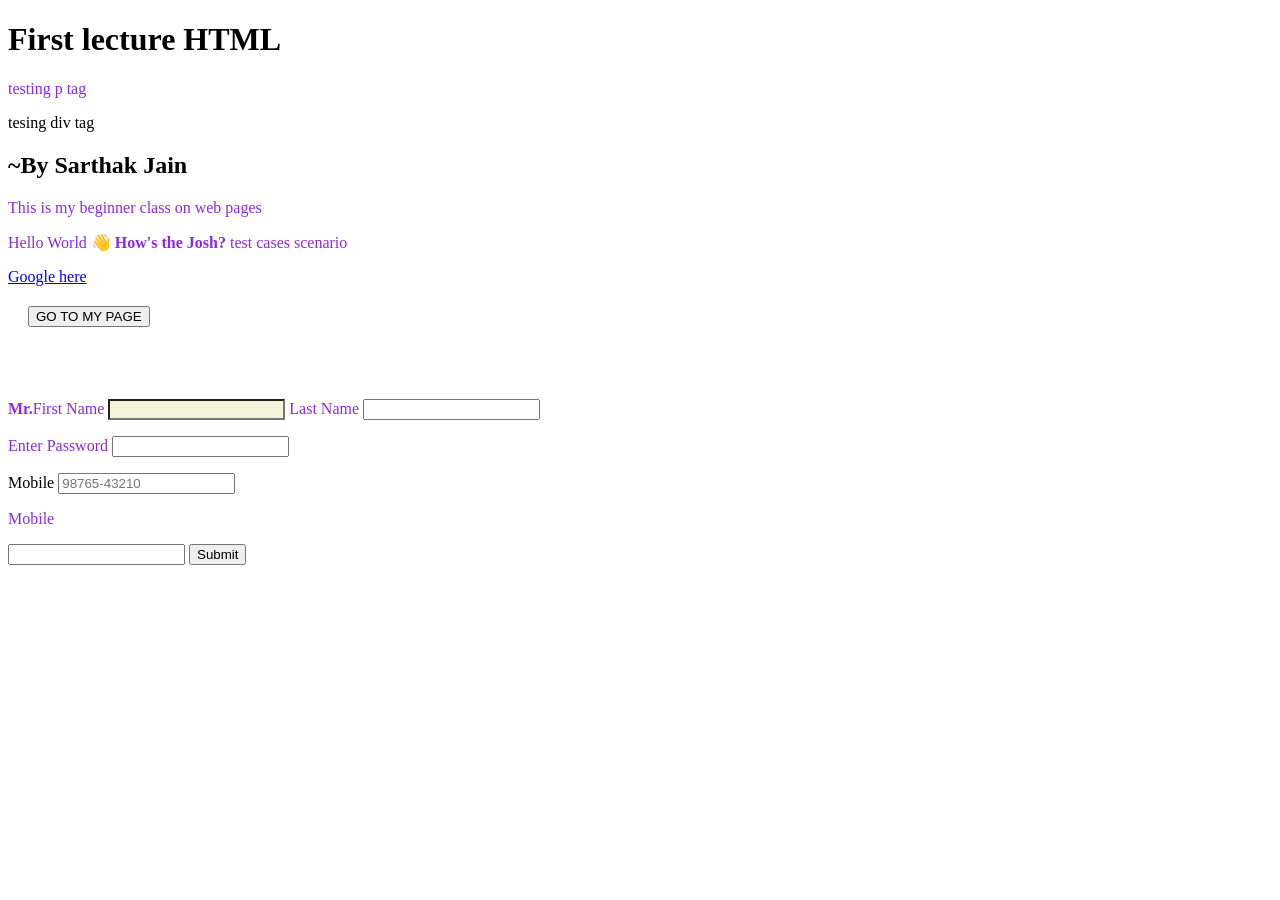
<file: JS_BackendCourse/HTML_CSS_JS/HTML_-Tutorial_Sanket-main/Index.html>
<!DOCTYPE html>

<html>
    <head> <!--opening tag--> 

        <title>HTML first lecture</title>
         <!--name of the webpage which you see on the top -->
       
    </head>  <!--closing tag--> 

    <body>
        <div >
        <h1>First lecture HTML</h1>
        </div>

        <p>testing p tag</p>
        <div>tesing div tag</div>

        <h2>~By Sarthak Jain</h2>

        <p >This is my beginner class on web pages</p>
        <p>
            Hello World 👋 <b>How's the Josh?</b> test cases scenario</p>
         <!--any tag which started last will close first -->
        
        <a href="https://www.google.com/"> Google here </a>

        <br>

        <div style="margin: 20px;">

        <button>GO TO MY PAGE</button>

    </div>

    <!-- <div style="margin: 20px; "> 
        <img src="https://cdn.pixabay.com/photo/2015/04/19/08/32/marguerite-729510__340.jpg" 
        width="200px" height="200px">
    </div>

    <div >
        <video controls><source src="https://www.w3schools.com/tags/movie.mp4" > </video>
    </div> -->




    
    <style>
        thead,tbody,tr,td, th {border: 1px solid black;}
        p {color: blueviolet;}
    </style>





    <!-- <table >

        <thead >
            <tr >
                <th>Column head 1</th>
                <th>column head 2</th>
                <th>column head 3</th>
            </tr>
        </thead>

        <tbody>
            <tr>
                <td colspan="2" >value 11</td>
                <td>value 12</td>
                
            </tr>
            <tr>
                <td rowspan="2">value 21</td>
                <td>value 22</td>
                <td>value 23</td>
            </tr>
            <tr>
                
                <td>value 32</td>
                <td>value 33</td>
            </tr>


        </tbody>
    </table> -->

    <br>
    <br>


    <form>

        <P ><b>Mr.</b>First Name <input type="text" name = "FName" style="background-color: beige;" >  Last Name <input type="text" name = "LName" > </P>

        <P>Enter Password <input type="password" name = "Password" > </P>

        <lable> Mobile</lable>
        <input type="number" name="mobile" placeholder="98765-43210">
      
        <p>Mobile</p>
        <input type="number" name="phone">

        <input type="submit">
    </form>
    


    </body>

   


</html>
</file>
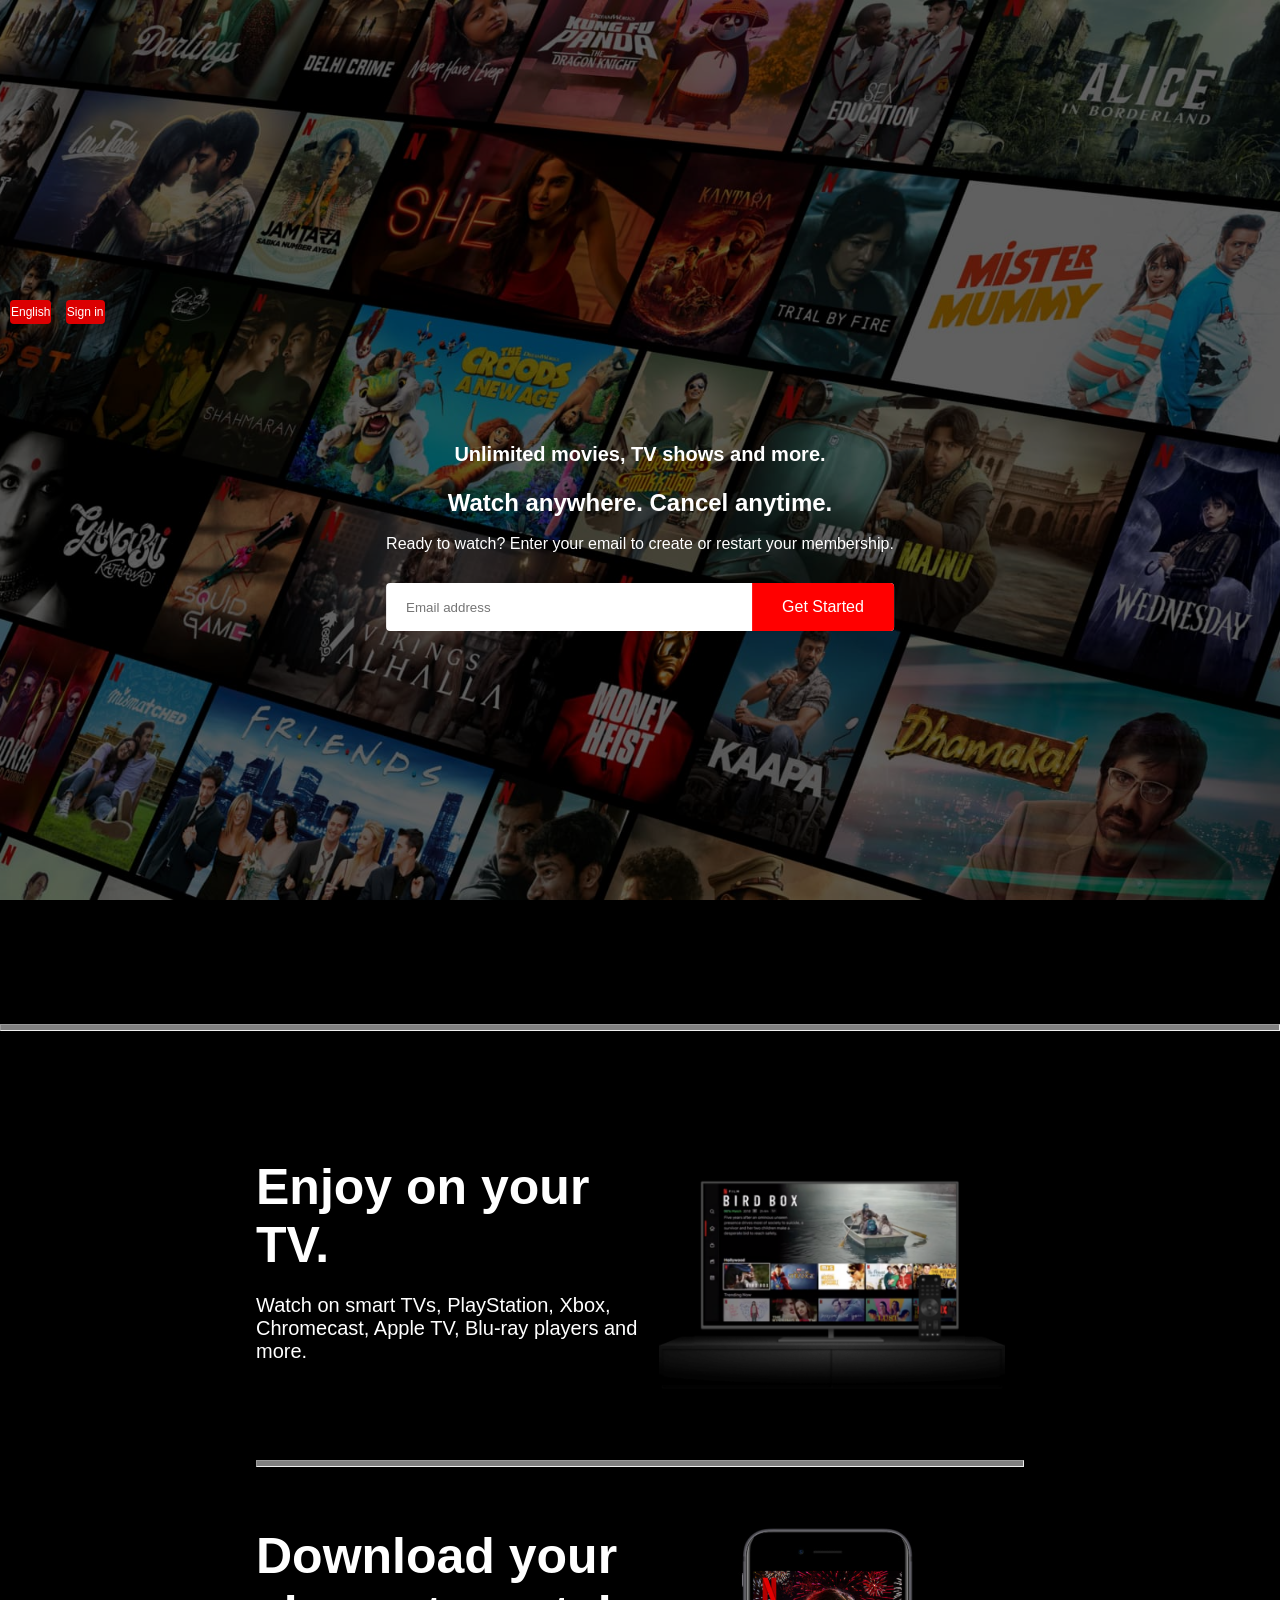
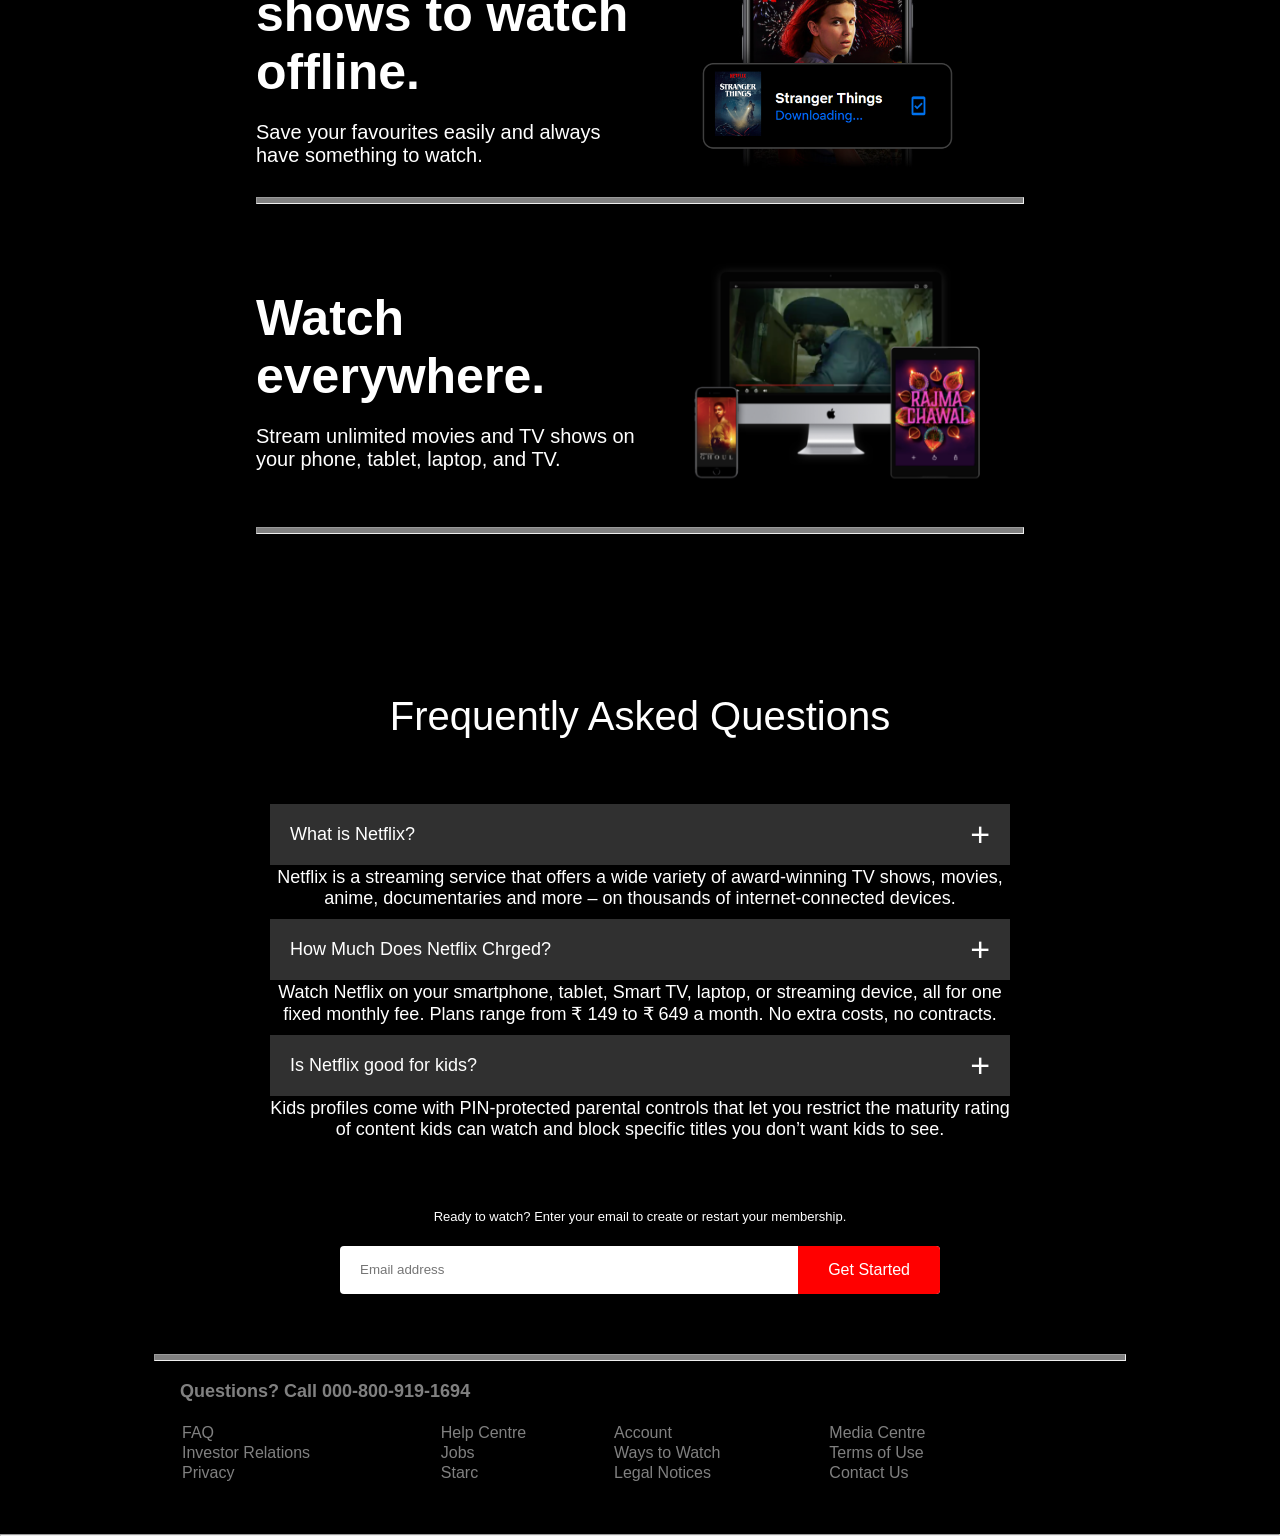
<file: Home.html>
<!DOCTYPE html>
<html lang="en">
<head>
    <meta charset="UTF-8">
    <meta http-equiv="X-UA-Compatible" content="IE=edge">
    <meta name="viewport" content="width=device-width, initial-scale=1.0">
    <link rel="stylesheet" href="style.css">
    <link rel="icon" href="logo.png">
    <title>Netflix</title>

</head>
<body>



  <div class="home">
    
      <div class="header">
       
  
      </div> 

      <nav>
      
        
        <div  class="buttons">
          <button class="lngbutton">English</button> <a href="Home.html"></a>
         <a href="signin.html"><button >Sign in</button></a>
          </div>
      
        </nav>
  
      <div class="content">
      
   
      <div class="header-content">
    <h1>Unlimited movies, TV shows and more.</h1>
    
      <h2>Watch anywhere. Cancel anytime.</h2>
      <br><p>Ready to watch? Enter your email to create or restart your membership.</p>
      <form class="emailsignup">
          <input type="email" placeholder="Email address" required>
          <button style="background-color: red;" type="submit">Get Started</button>
      </form>
    </div>
  </div>
 
 

 

   
</div>
</div>
<hr style="height:7px;background-color: gray;">

<div class="features">
      <div class="row1">
        <div class="textcol">
          <h2>
            Enjoy on your TV.
          </h2>
          <p>Watch on smart TVs, PlayStation, Xbox, <br> Chromecast, Apple TV, Blu-ray players and <br> more.</p>
        </div>
        <div class="imgcol">
          <img src="./feature-1.png" alt="">
        </div>
      </div> 
      <hr style="height:7px;background-color: gray;">

       <div class="row3">
        <div class="textcol">
          <h2>
            Download your shows to watch offline.
            
          </h2>
          <p>Save your favourites easily and always have something to watch.</p>
        </div>
        <div class="imgcol">
          <img src="./feature-2.png" alt="">
        </div>
        <hr style="height:7px;background-color: gray;width: 100%;">

        <div class="row3">
          <div class="textcol">
            <h2>
              Watch everywhere.
              
            </h2>
            <p>Stream unlimited movies and TV shows on your phone, tablet, laptop, and TV.</p>
          </div>
          <div class="imgcol">
            <img src="./feature-3.png" alt="">
          </div>
          <hr style="height:7px;background-color: gray;width: 100%;">

      </div> 
 

      </div>
</div>
<div class= "faq">
  <h2>Frequently Asked Questions</h2>
  <ul class= "accordion">
      <li>
          <input type= "radio" name= "accordion" id= "first">
          <label for= "first" >What is Netflix?</label>
          <div class= "answer">
              <p>Netflix is a streaming service that offers a wide variety of award-winning TV shows, movies, anime, documentaries and more – on thousands of internet-connected devices. </p>
          </div>
      </li>
      <li>
        <input type= "radio" name= "accordion" id= "second">
        <label for= "second" >How Much Does Netflix Chrged?</label>
        <div class= "answer">
            <p>Watch Netflix on your smartphone, tablet, Smart TV, laptop, or streaming device, all for one fixed monthly fee. Plans range from ₹ 149 to ₹ 649 a month. No extra costs, no contracts.  </p>
        </div>
    </li>
    <li>
      <input type= "radio" name= "accordion" id= "third">
      <label for= "third" >Is Netflix good for kids?</label>
      <div class= "answer">
          <p>Kids profiles come with PIN-protected parental controls that let you restrict the maturity rating of content kids can watch and block specific titles you don’t want kids to see. </p>
      </div>
  </li>
  </ul>
  <small>Ready to watch? Enter your email to create or restart your membership.</small>
  <form class="emailsignup">
    <input type="email" placeholder="Email address" required>
    <button style="background-color: red;" type="submit">Get Started</button>
</form>
<hr style="height:7px;background-color: gray;max-width:1000px;">
</div>

<div class="footer">
  <h2>Questions? Call 000-800-919-1694</h2>
  
  <table style="width:80%">
    
    
    <tr>
       <td>FAQ</td>
       <td>Help Centre</td>
       <td>Account</td>
       <td>Media Centre</td>
    </tr>
    
    <tr >
       <td>Investor Relations</td>
       <td>Jobs</td>
       <td>Ways to Watch</td>
       <td>Terms of Use</td>
    </tr>
    
    <tr>
       <td>Privacy</td>
       <td>Starc</td>
       <td>Legal Notices</td>
       <td>Contact Us</td>
    </tr>
 </table>
  

</div>
 <hr>
 <div class="video">
  

 

 </div>
</body>
</html>
</file>
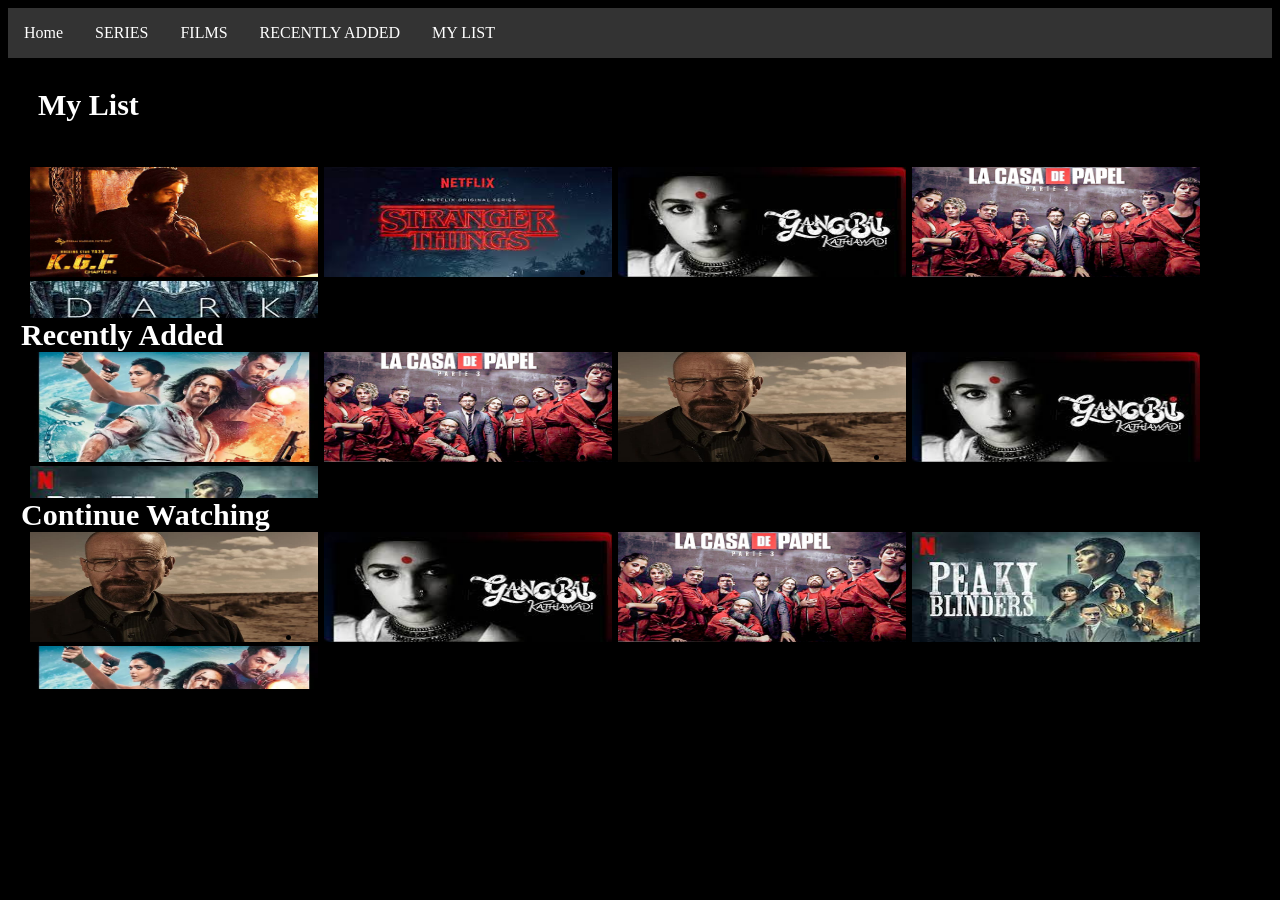
<file: movielist.html>
<!DOCTYPE html>
<html lang="en">
<head>
    <meta charset="UTF-8">
    <meta http-equiv="X-UA-Compatible" content="IE=edge">
    <meta name="viewport" content="width=device-width, initial-scale=1.0">
    <link rel="stylesheet" href="movielist.css">
    <link rel="icon" href="logo.png">
    <title>Netflix</title>

</head>
<body>
    <div class="upper">
        <div class="logo">
            <a href="#">
               
            </a>
             <ul class="nav">
                <li class="navlist"><a href="Home.html">Home</a></li>
                <li class="navlist"><a href="#SERIES">SERIES</a></li>
                <li class="navlist"><a href="#FILMS">FILMS</a></li>
                <li class="navlist"><a href="#RECENTLY ADDED">RECENTLY ADDED</a></li>
                <li class="navlist"><a href="#MY LIST">MY LIST</a></li>
            </ul>
        </div>
    </div>
    <div class="mylist">
        <div class="txtimg">
            <h2 class="mylisthead">My List</h2>
        </div>
    </div>
    <div class="col1">
        <ul>
            <a href="video.html"><li class="imgofmovie"><img src="kgf.jpg" alt="" class="moviesimg"></a></li>
            <li class="imgofmovie"><a href="#"><img src="movie2.jpeg" alt="" class="moviesimg"></a></li>
            <li class="imgofmovie"><a href="#"><img src="movie3.jpeg" alt="" class="moviesimg"></a></li>
            <li class="imgofmovie"><a href="#"><img src="movie4.jpeg" alt="" class="moviesimg"></a></li>
            <li class="imgofmovie"><a href="#"><img src="movie1.jpeg" alt="" class="moviesimg"></a></li>
        </ul>
    </div>
    <div class="col2">
        <p>Recently Added</p>    
        <ul>
            <li class="imgofmovie"><a href="#"><img src="pathaan.webp" alt="" class="moviesimg"></a></li>
            <li class="imgofmovie"><a href="#"><img src="movie4.jpeg" alt="" class="moviesimg"></a></li>
            <li class="imgofmovie"><a href="#"><img src="movie6.jpg" alt="" class="moviesimg"></a></li>
            <li class="imgofmovie"><a href="#"><img src="movie3.jpeg" alt="" class="moviesimg"></a></li>
            <li class="imgofmovie"><a href="#"><img src="movie5.jpeg" alt="" class="moviesimg"></a></li>
        </ul>
    </div>
    <div class="col3">
        <p>Continue Watching</p>    
        <ul>
            <li class="imgofmovie"><a href="#"><img src="movie6.jpg" alt="" class="moviesimg"></a></li>
            <li class="imgofmovie"><a href="#"><img src="movie3.jpeg" alt="" class="moviesimg"></a></li>
            <li class="imgofmovie"><a href="#"><img src="movie4.jpeg" alt="" class="moviesimg"></a></li>
            <li class="imgofmovie"><a href="#"><img src="movie5.jpeg" alt="" class="moviesimg"></a></li>
            <li class="imgofmovie"><a href="#"><img src="pathaan.webp" alt="" class="moviesimg"></a></li>
        </ul>
    </div>
</body>
</html>
</file>
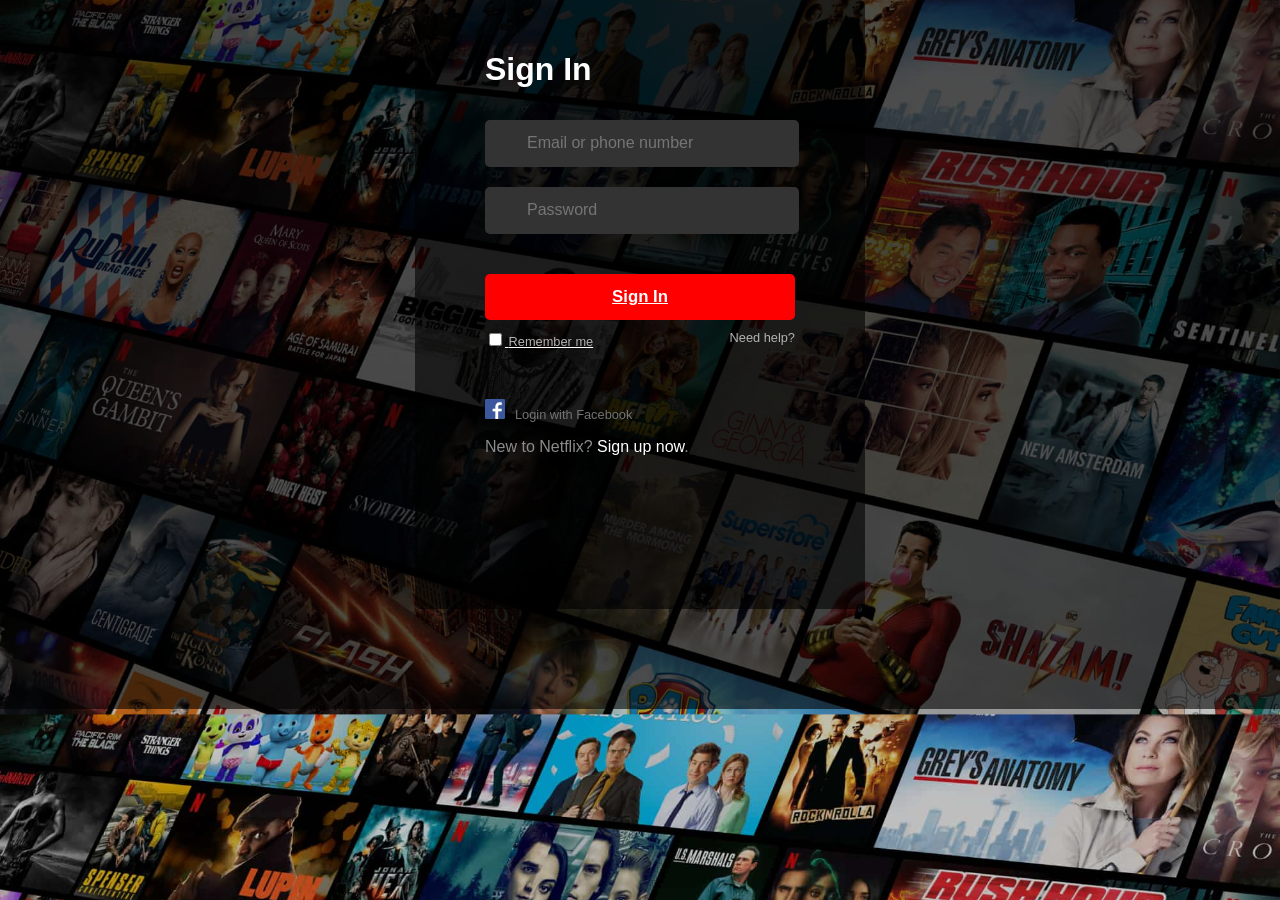
<file: signin.html>
<!DOCTYPE html>
<html lang="en">
<head>
    <meta charset="UTF-8">
    <meta http-equiv="X-UA-Compatible" content="IE=edge">
    <meta name="viewport" content="width=device-width, initial-scale=1.0">
    <link rel="stylesheet" href="https://cdnjs.cloudflare.com/ajax/libs/font-awesome/5.15.3/css/all.min.css" integrity="sha512-iBBXm8fW90+nuLcSKlbmrPcLa0OT92xO1BIsZ+ywDWZCvqsWgccV3gFoRBv0z+8dLJgyAHIhR35VZc2oM/gI1w==" crossorigin="anonymous" />
    <link rel="stylesheet" href="signin.css">
    <link rel="icon" href="logo.png">
    <title>Netflix</title>
    
</head>
<body>
    <div class="upper">
        <div class="logo">
            <a href="#">
            </a>
        </div>
        <div class="login-div">
            <form class="login">
                <h1>Sign In</h1>
                <div class="input-text">
                    <input type="text" id="inputEmail" name="email" placeholder="Email or phone number" />
                </div>
                <div class="input-text">
                    <input type="password" id="inputPassword" name="password" placeholder="Password" />
                </div>
                <div class="ref">
                    <button class="signin-button"><a href="movielist.html" style="color: white;">Sign In</button>
                </div>
                
                <div class="remember-flex">
                    <div>
                        <input type="checkbox">
                        <label class="color_text">Remember me</label>
                    </div>
                    <div class="help">
                        <a class="color_text" href="#">Need help?</a>
                    </div>
                </div>
                <div class="login-face">
                    <img src="fb-icon.png" height="20"/><a href="#" class="color_link log_face">Login with Facebook</a>
                </div>
                <div class="new-members">
                    New to Netflix? <a href="#" class="signup-link">Sign up now</a>.
                </div>
             </form>
        </div>
    </div>
</body>
</html>
</file>
<file: style.css>
*{
    margin: 0;
    padding: 0;
    font-family: 'poppins', sans-serif;
    box-sizing: border-box;
}

body{
    background: #000;
    color: #fff;
    

}
.header
{
    width: 100%;
    height: 100vh;
    background-image:  url(IN-en-20230123-popsignuptwoweeks-perspective_alpha_website_large.jpg);
    opacity: 50%;
    background-size: cover;
    background-position: center ;
    padding: 10px 8%;
    position: relative;
   
 
}


nav{
    display: flex;
    text-align: center;
  justify-content: space-between;
    position:relative; bottom:700px ;

    padding-right: 20px;
   
    position: relative;
   
    
}


.nav logo{
    margin-right: 50px;
}

.logo{
    width: 150px;
    cursor: pointer;
    align-items: inherit;
    right: 150PX;
   padding-left: 20px;
}


nav button{
    border: 0;
 outline: 0;
 background: #db0001;
 color: #fff;
 padding: 7px 20px;
 font-size: 12px;
 border-radius: 4px;
 margin-left: 10px;
 cursor: pointer;
}

.content{
    position: absolute;
    top: 50%;
    left: 50%;
    transform: translate(-50%,-50%);
    text-align: center;
    margin-top: 50px;

}



.content h1{
    font-size: 60px;
    line-height: 70px;
    font-weight: 600;
    max-width: 650px;
}
.content h3{
   
    font-weight: 400;
    margin-bottom:20px;

}

.emailsignup{
    background: #fff;
    border-radius: 4px;
    display: flex;
    align-items: center;
    margin-top: 30px;
    overflow: hidden;
}
.emailsignup input{
    flex: 1;
    border: 0;
    outline: 0;
    margin-left: 20px;
}
.emailsignup button{
    border: 0;
    outline: 0;
    color: #fff;
    font-size: 16px;
    cursor: pointer;
    padding: 15px 30px;
}
.features
{
    padding: 50px 20%;
    font-size: 20px;
}
.row1{
    display: flex;
    width: 100%;
    align-items: center;
    flex-wrap: wrap;
    padding: 50px 0;
}
.textcol{
    flex-basis: 50%;
    margin-bottom: 20px;
   
}
.imgcol{
    flex-basis: 50%;
    margin-bottom: 20px;  
}
.imgcol img{
    display: block;
    width: 90%;

margin: auto;
}
.features h2{
    font-size:50px ;
    font-weight:  600px; 
    margin-bottom: 20px;

}

.row2{
    display: flex;
    width: 100%;
    align-items: center;
    flex-wrap: wrap;
    padding: 50px 0;
}

.row3{
    display: flex;
    width: 100%;
    align-items: center;
    flex-wrap: wrap;
    padding: 50px 0;

}
.faq{
    padding: 10px 12%;
   text-align: center;
    font-size: 18px;}
.faq h2{
   font-weight: 500;
   font-size: 40px;
}
.accordion{
    margin: 60px auto;
    width: 100%;
    max-width: 750px;}

 .accordion li{
    list-style: none;
    width: 100%;
    padding: 5px;}
 
    .accordion li label{
    display: flex;
    align-items: center;
    padding: 20px;
    font-size: 18px;
    font-weight: 500;
    background: #303030;
    margin-bottom: 2px;
    cursor: pointer;
position: relative;}

label::after{
    content: ' +';
    font-size: 34px;
    position: absolute;
    
    right: 20px;
}


input[type="radio"]{
    display:none;
}
    
.accordion.answer{
    background: #303030;
    text-align: left;
    padding: 0 20px;
    max-height: 0;
   
    
}

    .accordion input[type="radio"] :checked + label + .answer{
    max-height: 60px;
    padding: 30px 20px
    
    }

.faq .emailsignup{
    max-width: 600px;
    margin: 20px auto 60px;
}

.faq small{
    font-size: 13px;
}

.footer h2
{
font-size: large;
color: grey;
padding-left: 180px;
padding-top: 10px;
}
.footer table{
    color: grey;
    padding-left: 180px;
padding-top: 20px;
padding-bottom: 50px;
}

/*--------media queries---------*/
@media only screen and (max-width: 600px){

    .logo{
        width: 100px;
        padding-top: 100px;
    }
    
nav button{
padding: 5px 1px;
margin-top: 100px;
}
nav.lngbutton{
    padding: 4px 8px;
}
.navh1{
    font-size: 100px;
}
.header-content{
    padding-bottom: 100px;
    position: unset;
    transform: none;
    padding-top: 150px;
}
.header-content h1{
    font-size: 20px;
}
}












@media screen and (min-width: 1024px) {
    .logo{
        width: 100px;
        padding-top: 100px;
    }
    
nav button{
padding: 5px 1px;
margin-top: 100px;
}
nav.lngbutton{
    padding: 4px 8px;
}
.navh1{
    font-size: 100px;
}
.header-content{
    padding-bottom: 100px;
    position: unset;
    transform: none;
    padding-top: 150px;
}
.header-content h1{
    font-size: 20px;
}
}



   
  /* For Tablet View */
  @media screen and (min-device-width: 768px)
  and (max-device-width: 1024px) {
    .logo{
        width: 100px;
        padding-top: 100px;
    }
    
nav button{
padding: 5px 1px;
margin-top: 100px;
}
nav.lngbutton{
    padding: 4px 8px;
}
.navh1{
    font-size: 100px;
}
.header-content{
    padding-bottom: 100px;
    position: unset;
    transform: none;
    padding-top: 150px;
}
.header-content h1{
    font-size: 20px;
}
}



  
   
  /* For Mobile Portrait View */
  @media screen and (max-device-width: 480px)
  and (orientation: portrait) {
    .logo{
        width: 100px;
        padding-top: 100px;
    }
    
nav button{
padding: 5px 1px;
margin-top: 100px;
}
nav.lngbutton{
    padding: 4px 8px;
}
.navh1{
    font-size: 100px;
}
.header-content{
    padding-bottom: 100px;
    position: unset;
    transform: none;
    padding-top: 150px;
}
.header-content h1{
    font-size: 20px;
}
}



  
  /* For Mobile Landscape View */
  @media screen and (max-device-width: 640px)
  and (orientation: landscape) {
    .logo{
        width: 100px;
        padding-top: 100px;
    }
    
nav button{
padding: 5px 1px;
margin-top: 100px;
}
nav.lngbutton{
    padding: 4px 8px;
}
.navh1{
    font-size: 100px;
}
.header-content{
    padding-bottom: 100px;
    position: unset;
    transform: none;
    padding-top: 150px;
}
.header-content h1{
    font-size: 20px;
}
}



  
   
  /* For Mobile Phones Portrait or Landscape View */
  @media screen and (max-device-width: 640px) {
    .logo{
        width: 100px;
        padding-top: 100px;
    }
    
nav button{
padding: 5px 1px;
margin-top: 100px;
}
nav.lngbutton{
    padding: 4px 8px;
}
.navh1{
    font-size: 100px;
}
.header-content{
    padding-bottom: 100px;
    position: unset;
    transform: none;
    padding-top: 150px;
}
.header-content h1{
    font-size: 20px;
}
}
</file>
<file: movielist.css>
body{
    background-color: black;
}

.img-logo{
    height: 50px;
    margin-left: 45px;
}

.upper{
    background-color: rgba(0, 0, 0, 0.6);
}

  .txtimg{
    position: relative;
  } 

  .mylist{
    height: 104.4px;
    margin-bottom: 5px;  
    }

  .bckimg{
    background-size: cover;
    background-position: center;
    height:104.4px;
    width: 100%;
  }

  .mylisthead{
    padding-top: 30px;
    padding-left: 30px;
    font-size: 30px;
    font-weight: bold;
    position: absolute;
    color: white;
    margin: 0 0 0 0;

  }

  .nav{
    list-style-type: none;
    margin: 0;
    padding: 0;
    overflow: hidden;
    background-color: #333333;
  }
  
.navlist {
    float: left;
  }
  
.navlist a {
    display: block;
    color: white;
    text-align: center;
    padding: 16px;
    text-decoration: none;
  }
  
.navlist a:hover {
    background-color: #111111;
  }

  .imgofmovie{
    padding-left: 22px;
    padding-right: 22px;
    width: 250px;
    float: left;
  }
  
  .moviesimg{
    height: 110px;
    width: 288px;
  }
  
.col1{
  margin:0;
  padding:0;
  overflow: hidden;
  height: 150.4px;

}

.col1 ul{
  margin: 0;
  padding: 0;
}



.col2{
   margin:0;
   padding:0;
   overflow: hidden;
   height: 180.4px;
  
}

.col2 ul{
  margin: 0;
  padding: 0;
}

.col2 p{
  color: white;
  margin: 0;
  padding-left:13px;
  font-weight: bold;
  font-size: 30px;
}

.col3{
  margin:0;
  padding:0;
  overflow: hidden;
  height: 190.4px;
 
}

.col3 ul{
 margin: 0;
 padding: 0;
}

.col3 p{
 color: white;
 margin: 0;
 padding-left:13px;
 font-weight: bold;
 font-size: 30px;
}
</file>
<file: signin.css>
body{
    margin: 0;
    padding: 0;
    background: url("background.jpg") ; 
    font-family: 'Helvetica Neue',Helvetica,Arial,sans-serif;
    background-size: cover;
    background-position:center;
}

.img-logo{
    height: 94px;
    margin-left: 45px;
}

.upper{
    background-color: rgba(0, 0, 0, 0.6);
    padding-bottom: 100px;
}


.login{
    margin: 0 auto;
    width: 310px;
    background-color: rgba(0, 0, 0, 0.6);
    border-radius: 5px;
    padding: 30px 70px 143px 70px;
}

.login h1{
    color: white;
    padding-bottom: 10px;
}

.input-text{
    margin-bottom: 20px;
}

.input-text input{
    width: 100%;
    height: 45px;
    background-color: #333;
    color: white;
    border-radius:5px;
    border: none;
    outline: transparent;
    text-indent: 18px;
}

.input-text  {
    font-size: 1rem;
    color: #999;
}

.input-text input{
    font-size: 1rem;
    color: #999;
    text-indent: 40px;
}

.signin-button{
    margin-top: 20px;
    width: 100%;
    padding: 13px;
    border-radius: 5px;
    background-color: red;
    color:white;
    border:none;
    font-weight: bold;
    font-size: 1.05rem;
    cursor: pointer;
}

.remember-flex{
    display: flex;
    justify-content: space-between;
    margin-top: 10px;
    font-size: 0.8rem;
}

.color_text{
    color: #b3b3b3;
}

.color_link{
    color: #737373;
}

.signup-link{
    color: white;
    text-decoration: none;
}



.signup-link:hover{
    text-decoration: underline;
}

.face_icon{
    color: #3b5998;
    margin-right: 6px;
    font-size: 20px;
}

.log_face{
    text-decoration: none;
    margin-left: 10px;
    font-size: 0.8rem;
}

.login-face{
    margin: 50px 0 15px 0;
    vertical-align: middle;
    color: #8c8c8c;
}

.new-members{
    margin-bottom: 10px;
    color: #8c8c8c;
}

.help a{
    text-decoration: none;
}
.help a:hover{
    text-decoration: underline;
}
</file>
